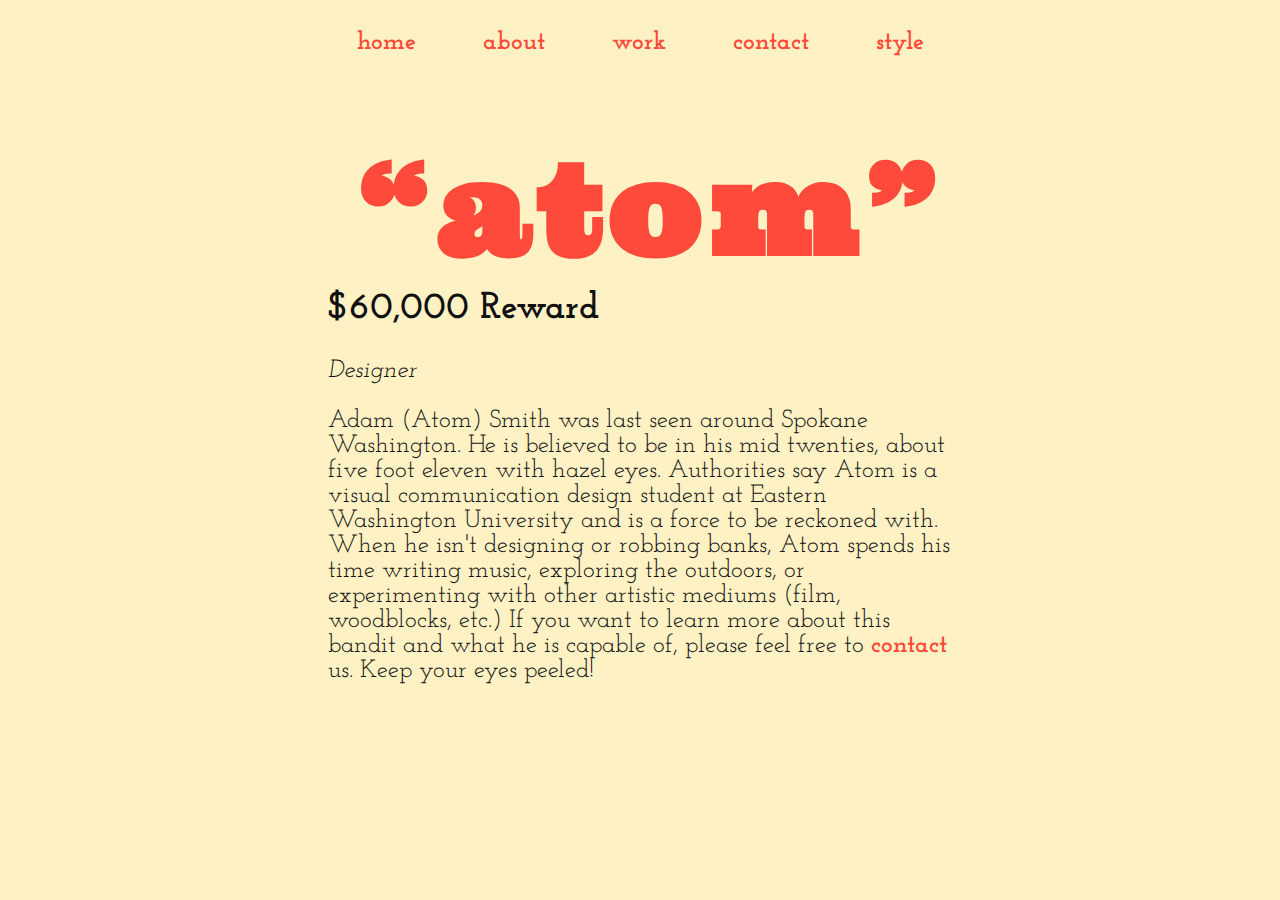
<file: about.html>
<html>
<head>

<link href='http://fonts.googleapis.com/css?family=Ultra' rel='stylesheet' type='text/css'>

<link href='http://fonts.googleapis.com/css?family=Josefin+Slab:400,700' rel='stylesheet' type='text/css'>

<link rel="stylesheet" href="css/normalize.css">
<link rel="stylesheet" type="text/css" href="css/style.css">

<title>atom | about</title>

</head>
<body>
<div class="container">

	<header>
			<nav>
				<ul class="nav">
					<li><a href="index.html">home</a></li>
					<li><a href="about.html">about</a></li>
					<li><a href="work.html">work</a></li>
					<li><a href="contact.html">contact</a></li>
					<li><a href="style-tyle.html">style</a></li>

				</ul>

			</nav>
		</header>
	<div class="style-container">	
	<section>

			<h1 id="ultra">&ldquo; a t o m &rdquo;</h1>

			<h2>$60,000 Reward</h2>
			<em>Designer</em>

			<p>Adam (Atom) Smith was last seen around Spokane Washington. He is believed to be in his mid twenties, about five foot eleven with hazel eyes. Authorities say Atom is a visual communication design student at Eastern Washington University and is a force to be reckoned with. When he isn&#39;t designing or robbing banks, Atom spends his time writing music, exploring the outdoors, or experimenting with other artistic mediums (film, woodblocks, etc.)  If you want to learn more about this bandit and what he is capable of, please feel free to <a href="contact.html">contact</a> us. Keep your eyes peeled! </p>
			
			
	</div>

		<!--<img src="img/atom2.jpg" class="portrait">
-->
		<!-- Clearfix -->
		<div class="clearfix"></div>

	</div>

</body>
</html>
</file>
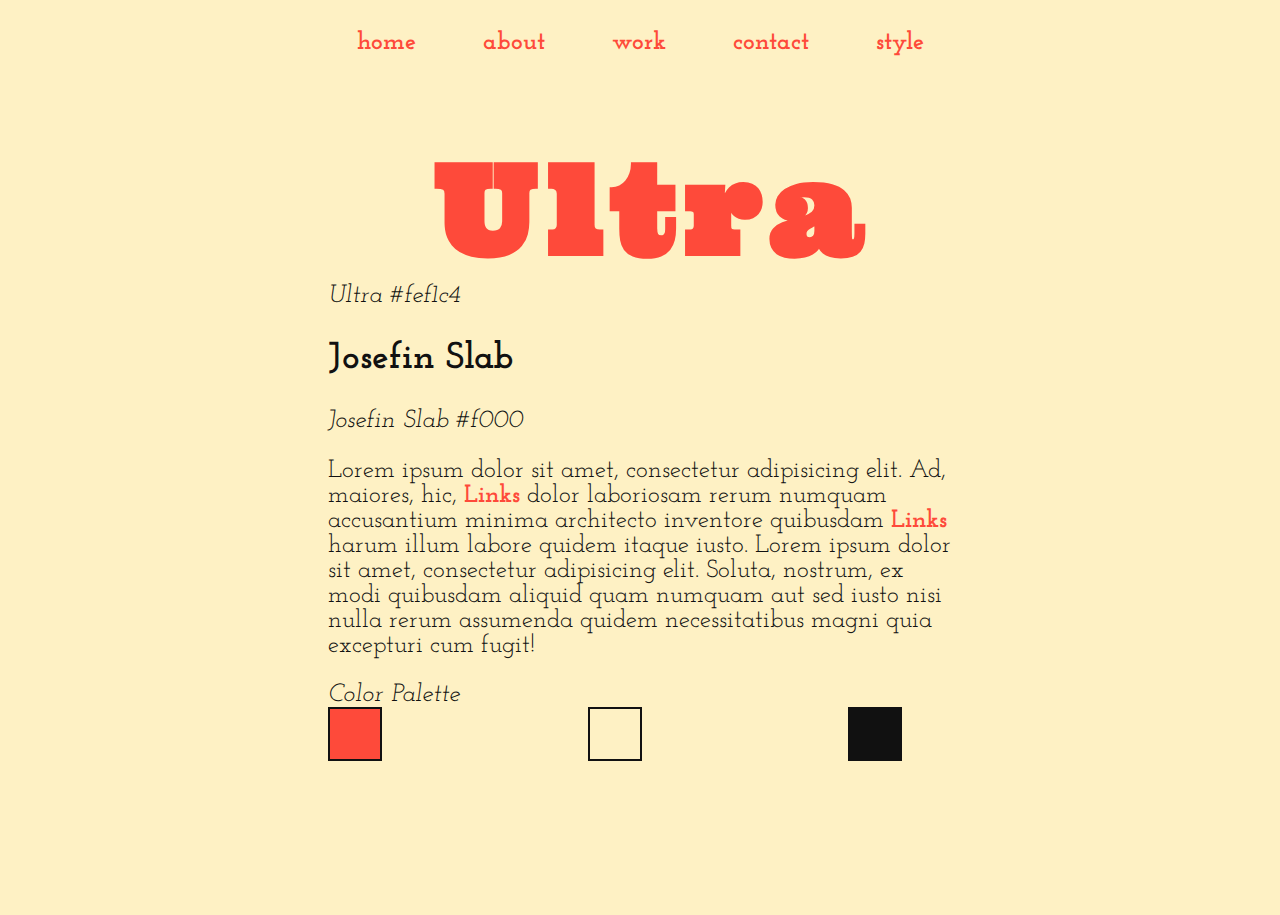
<file: style-tyle.html>
<html>
<head>

<link href='http://fonts.googleapis.com/css?family=Ultra' rel='stylesheet' type='text/css'>

<link href='http://fonts.googleapis.com/css?family=Josefin+Slab:400,700' rel='stylesheet' type='text/css'>

<link rel="stylesheet" href="css/normalize.css">
<link rel="stylesheet" type="text/css" href="css/style.css">

<title>atom | red</title>

</head>
<body>
<div class="container">

	<header>
			<nav>
				<ul class="nav">
					<li><a href="index.html">home</a></li>
					<li><a href="about.html">about</a></li>
					<li><a href="work.html">work</a></li>
					<li><a href="contact.html">contact</a></li>
					<li><a href="style-tyle.html">style</a></li>

				</ul>

			</nav>
		</header>
	<div class="style-container">	
	<section>

			<h1 id="ultra">U l t r a</h1>
			<em>Ultra #fef1c4</em>

			<h2>Josefin Slab</h2>
			<em>Josefin Slab #f000</em>

			<p>Lorem ipsum dolor sit amet, consectetur adipisicing elit. Ad, maiores, hic, <a href="">Links</a> dolor laboriosam rerum numquam accusantium minima architecto inventore quibusdam <a href="">Links </a> harum illum labore quidem itaque iusto. Lorem ipsum dolor sit amet, consectetur adipisicing elit. Soluta, nostrum, ex modi quibusdam aliquid quam numquam aut sed iusto nisi nulla rerum assumenda quidem necessitatibus magni quia excepturi cum fugit!</p>
			
			<em>Color Palette</em>
		</section>
		
		<section>
			
			
			<div class="color-1"></div>
			<div class="color-2"></div>
			<div class="color-3"></div>
			

			<div class="clearfix"></div>
		</section>
		
		<section>
			<div class="pattern-1"></div>
			<div class="pattern-2"></div>
			<div class="pattern-3"></div>
			

			<div class="clearfix"></div>
		</section>
	</div>

		<!--<img src="img/atom2.jpg" class="portrait">
-->
		<!-- Clearfix -->
		<div class="clearfix"></div>

	</div>

</body>
</html>
</file>
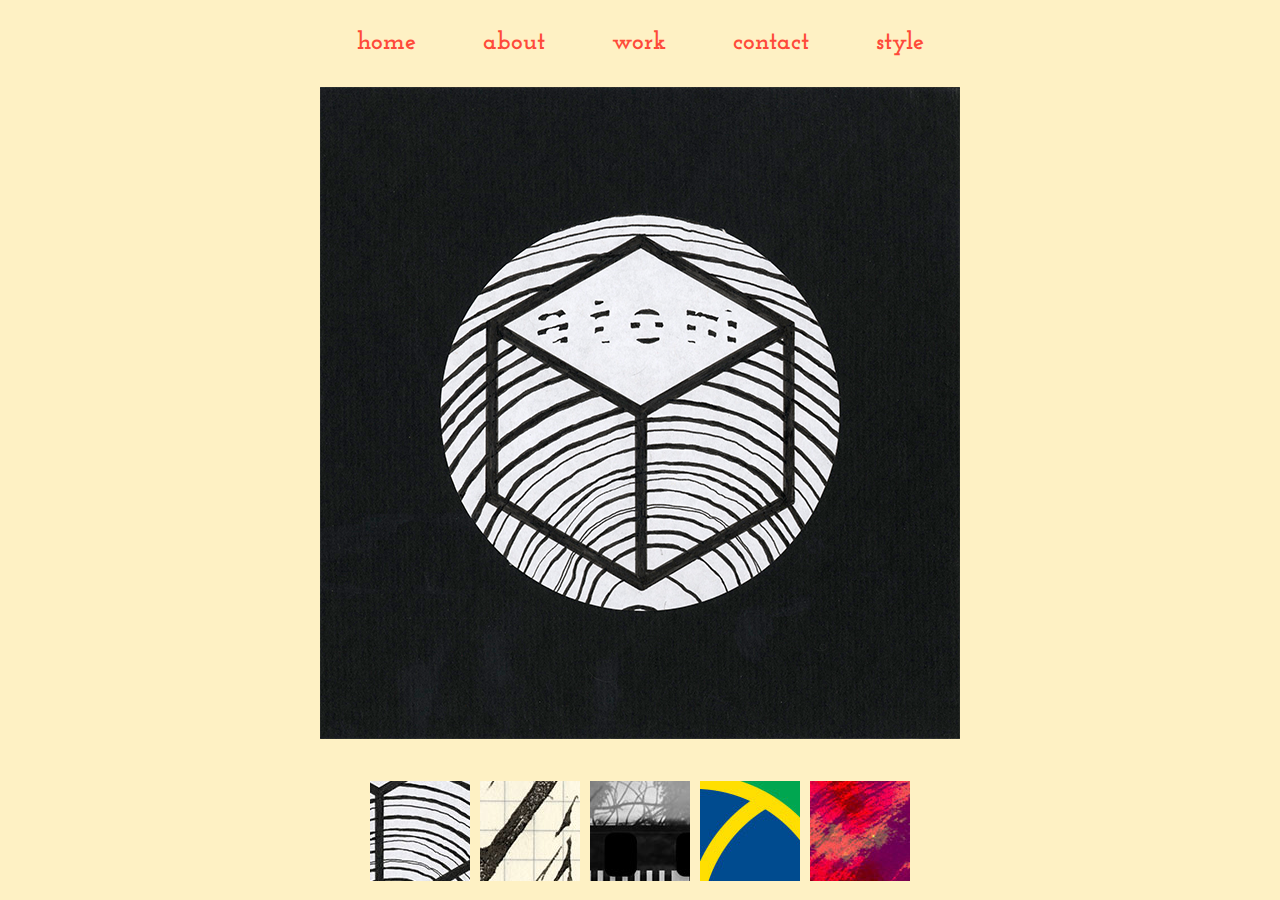
<file: work.html>
<!doctype html>
<html lang="en">
<head>
  <meta charset="UTF-8" />
  <title>atom | work</title>
 

  <link href='http://fonts.googleapis.com/css?family=Ultra' rel='stylesheet' type='text/css'>

  <link href='http://fonts.googleapis.com/css?family=Josefin+Slab:400,700' rel='stylesheet' type='text/css'>
  <link rel="stylesheet" href="css/normalize.css">				
  <link rel="stylesheet" href="css/gallery.css">	 
  <link rel="stylesheet" type="text/css" href="css/style.css">
	
</head>
<body>
	
	<div class="container">
		
		<!-- Your Content -->
		<header>
			<nav>
				<ul class="nav">
					<li><a href="index.html">home</a></li>
					<li><a href="about.html">about</a></li>
					<li><a href="work.html">work</a></li>
					<li><a href="contact.html">contact</a></li>
					<li><a href="style-tyle.html">style</a></li>
					<div class="clearfix"></div>
				</ul>

			</nav>
		</header>



		<div class="gallery items-5">
			  <div id="item-1" class="control-operator"></div>
			  <div id="item-2" class="control-operator"></div>
			  <div id="item-3" class="control-operator"></div>
			  <div id="item-4" class="control-operator"></div>
			  <div id="item-5" class="control-operator"></div>
			  
			 
			  <figure class="item">
			    <img src="img/gallery/1.png" alt="">
			  </figure>

			  <figure class="item">
			    <img src="img/gallery/2.png" alt="">
			  </figure>

			  <figure class="item">
			    <img src="img/gallery/3.png" alt="">
			  </figure>

			  <figure class="item">
			 
			    <img src="img/gallery/4.png" alt="">
			  </figure>

			  <figure class="item">
			    <img src="img/gallery/5.png" alt="">
			    <p>concert</p>
			  </figure>

			
			 
			 
			
			  <div class="controls">
			    <a href="#item-1" class="control-button">
			    	<img src="img/gallery/1-thumb.jpg" alt="">
			    </a>
			    <a href="#item-2" class="control-button">
			    	<img src="img/gallery/2-thumb.jpg" alt="">
			    </a>
			    <a href="#item-3" class="control-button">
					<img src="img/gallery/3-thumb.jpg" alt="">
			    </a>
			    <a href="#item-4" class="control-button">
					<img src="img/gallery/4-thumb.jpg" alt="">
			    </a>
			    <a href="#item-5" class="control-button">
					<img src="img/gallery/5-thumb.jpg" alt="">
			    </a>
			    
			  </div>
			</div>

		<!-- Clearfix -->
		<div class="clear"></div>

	</div>
	
  
</body>
</html>
</file>
<file: css/style.css>
h1	{
	font-family: 'Ultra', serif;
	color: #fe4a3a;
	font-size: 5em;
	margin-bottom: 25px;
	margin-top: 5%;
	overflow: visible;
	letter-spacing: -15px;
	line-height: 80%;
}

.nav{
    border-width: 1px 0;
    list-style: none;
    margin: 0;
    padding: 0;
    margin-top: 20px;
    text-align: center;
}
.nav li{
    display: inline;
}
.nav a{
    display:inline-block;
    padding: 10px 30px;
}

h2 {
	font-family: 'Josefin Slab', serif;
	color: #111;
	font-weight: 700;
}

body {
	background: #fef1c4;
	font-family: 'Josefin Slab', serif;
	font-size: 1.56em;
}
 
section {
	color: #111;
}

a {
	text-decoration: none;
	border-bottom-width: 1px;
	color: #fe4a3a;
	font-weight: 700;
}

a:hover {
	opacity: .5;
}

.left-col {
	display: inline;
	width: 620px;
	float: left;
}

.right-col {
	display: inline;
	width: 620px;
	height: 394px;
	float: left;
}

.portrait {
	max-width: 50%;
	margin: 5% 25%;
	border-radius: 100%;
	border: solid .5em;
	border-color: #fe4a3a;
	/*position: absolute;
	top: 0;
	left: 0;*/
}

.name {
	width: 100%;
	margin: 0;
	margin-top: -100px;
	text-align: center;
	/*position: absolute;*/
    
    
}

#contact {
	border-color: red;
	border-width: 1px;
	text-align: center;
}

#contact:hover {
	opacity: .5;
}

.color-1 {
	width: 50px;
	height: 50px;
	background: #fe4a3a;
	border: solid 2px;
	float: left;

}

.color-2 {
	width: 50px;
	height: 50px;
	background: #fef1c4;
	border: solid 2px;
	float: left;
	margin: 0 33%;
}

.color-3 {
	width: 50px;
	height: 50px;
	background: #111;
	border: solid 2px;
	float: left;
}

.clearfix {
  overflow: auto;
  clear: both;
}

.style-container {
	width: 95%;
	margin: 12% auto;
	max-width: 625px;
}


#ultra {
	text-align: center;
	margin-top: -60px;
}

/*figure .item {
	width: 50%;
}*/

.gallery .control-button {
  color: #ccc;
  color: rgba(255, 255, 255, 0.4);
}

.gallery .control-button:hover {
  color: white;
  color: rgba(255, 255, 255, 0.8);
}

/*
  Gallery Items
*/
.gallery {
  position: relative;
  height: 715px;
}

/* 
 - Item Dimensions
 - Change as Needed
*/
.gallery .item {
  height: 700px;
  overflow: hidden;
  text-align: center;
}

.gallery .controls {
  position: absolute;
  bottom: -120px;
  width: 100%;
  text-align: center;
}

/* 
  - Disc Styling from Original CSS Galery 
  - Delete, or override as needed
*/
.gallery .control-button {
  display: inline-block;
  margin: 0 .02em;
  font-size: 3em;
  text-align: center;
  text-decoration: none;
  transition: color .1s;
}
@media (min-width: 1260px) {
	/*body{
		background: red;
	}*/
}


@media (max-width: 1169px) {
	/*body {
		background: yellow;
	}*/
	h1 {
		font-size: 4.5em;
		letter-spacing: -13px;
		margin-top: 25%;
	}

	.nav a {
        padding: 10px 20px;
     }

    #contact {
  		margin-top: 5%;
  		}     
	
}
@media (max-width: 672px) {



}
@media (max-width: 590px) {
	/*body {
		background: orange;
	}*/
	h1 {
		font-size: 3em;
		letter-spacing: -8px;
		margin-top: 25%;

	}
	p {
		font-size: .8em;
  		margin: 0 10%; 
	}
	h2 {
		font-size: 1em;
		margin: 0 10%;
		line-height: 2;
	}

	#ultra {
		margin-top: -40px;
	}

	em {
		font-size: 1em;
		margin: 10px 10%;
		line-height: 2; 
	}
	.nav a {
  		padding: 10px 10px;
  	}

  	#contact {
  
  		margin-top: 5%;
  		letter-spacing: -3px;

  	}

  	.color-1 {

  		margin: 0 10%; 
  	}

  	.color-2 {
  		
  		margin: 0 10%; 
  	}

  	.color-3 {
  		
  		margin: 0 10%; 
  	}


	
}

@media (max-width: 460px) {
	/*body{
		background: blue;
	}*/

	/*.nav a{
    display:inline-block;
    padding: 5px 8px;
    border: 1px solid red;
}*/
/* ul .nav {
 	border: 1px solid red;
 }*/

 h1 {
 	font-size: 2em;
 	 margin-top: 30%;

 }
 .nav a {
  padding: 20px 4px;
}

.color-1 {
	margin: 10px 8%;
}
.color-2 {
	margin: 10px 8%;
}
.color-3 {
	margin: 10px 8%;
}

}
</file>
<file: css/gallery.css>
.gallery .control-operator:target ~ .controls .control-button {
  color: #ccc;
  color: rgba(255, 255, 255, 0.4);
}

.gallery .control-button:first-of-type, .items-2 .control-operator:nth-of-type(1):target ~ .controls .control-button:nth-of-type(1), .items-2 .control-operator:nth-of-type(2):target ~ .controls .control-button:nth-of-type(2), .items-3 .control-operator:nth-of-type(1):target ~ .controls .control-button:nth-of-type(1), .items-3 .control-operator:nth-of-type(2):target ~ .controls .control-button:nth-of-type(2), .items-3 .control-operator:nth-of-type(3):target ~ .controls .control-button:nth-of-type(3), .items-4 .control-operator:nth-of-type(1):target ~ .controls .control-button:nth-of-type(1), .items-4 .control-operator:nth-of-type(2):target ~ .controls .control-button:nth-of-type(2), .items-4 .control-operator:nth-of-type(3):target ~ .controls .control-button:nth-of-type(3), .items-4 .control-operator:nth-of-type(4):target ~ .controls .control-button:nth-of-type(4), .items-5 .control-operator:nth-of-type(1):target ~ .controls .control-button:nth-of-type(1), .items-5 .control-operator:nth-of-type(2):target ~ .controls .control-button:nth-of-type(2), .items-5 .control-operator:nth-of-type(3):target ~ .controls .control-button:nth-of-type(3), .items-5 .control-operator:nth-of-type(4):target ~ .controls .control-button:nth-of-type(4), .items-5 .control-operator:nth-of-type(5):target ~ .controls .control-button:nth-of-type(5) {
  color: white;
  color: rgba(255, 255, 255, 0.8);
}

.gallery .item:first-of-type {
  position: static;
  opacity: 1;
}
.gallery .item {
  position: absolute;
  top: 0;
  left: 0;
  width: 100%;
  height: 100%;
  opacity: 0;
  transition: opacity .5s;
}
.gallery .control-operator {
  display: none;
}
.gallery .control-operator:target ~ .item {
  pointer-events: none;
  opacity: 0;
  animation: none;
}
.gallery .control-operator:target ~ .controls .control-button {
  animation: none;
}

@keyframes controlAnimation-2 {
  0% {
    color: #ccc;
    color: rgba(255, 255, 255, 0.4);
  }

  14.3%,
  50% {
    color: white;
    color: rgba(255, 255, 255, 0.8);
  }

  64.3%,
  100% {
    color: #ccc;
    color: rgba(255, 255, 255, 0.4);
  }
}

@keyframes galleryAnimation-2 {
  0% {
    opacity: 0;
  }

  14.3%,
  50% {
    opacity: 1;
  }

  64.3%,
  100% {
    opacity: 0;
  }
}

.items-2.autoplay .control-button {
  animation: controlAnimation-2 14s infinite;
}
.items-2.autoplay .item {
  animation: galleryAnimation-2 14s infinite;
}
.items-2 .control-operator:nth-of-type(1):target ~ .item:nth-of-type(1) {
  pointer-events: auto;
  opacity: 1;
}
.items-2 .control-button:nth-of-type(1),
.items-2 .item:nth-of-type(1) {
  animation-delay: -2s;
}
.items-2 .control-operator:nth-of-type(2):target ~ .item:nth-of-type(2) {
  pointer-events: auto;
  opacity: 1;
}
.items-2 .control-button:nth-of-type(2),
.items-2 .item:nth-of-type(2) {
  animation-delay: 5s;
}

@keyframes controlAnimation-3 {
  0% {
    color: #ccc;
    color: rgba(255, 255, 255, 0.4);
  }

  9.5%,
  33.3% {
    color: white;
    color: rgba(255, 255, 255, 0.8);
  }

  42.9%,
  100% {
    color: #ccc;
    color: rgba(255, 255, 255, 0.4);
  }
}

@keyframes galleryAnimation-3 {
  0% {
    opacity: 0;
  }

  9.5%,
  33.3% {
    opacity: 1;
  }

  42.9%,
  100% {
    opacity: 0;
  }
}

.items-3.autoplay .control-button {
  animation: controlAnimation-3 21s infinite;
}
.items-3.autoplay .item {
  animation: galleryAnimation-3 21s infinite;
}
.items-3 .control-operator:nth-of-type(1):target ~ .item:nth-of-type(1) {
  pointer-events: auto;
  opacity: 1;
}
.items-3 .control-button:nth-of-type(1),
.items-3 .item:nth-of-type(1) {
  animation-delay: -2s;
}
.items-3 .control-operator:nth-of-type(2):target ~ .item:nth-of-type(2) {
  pointer-events: auto;
  opacity: 1;
}
.items-3 .control-button:nth-of-type(2),
.items-3 .item:nth-of-type(2) {
  animation-delay: 5s;
}
.items-3 .control-operator:nth-of-type(3):target ~ .item:nth-of-type(3) {
  pointer-events: auto;
  opacity: 1;
}
.items-3 .control-button:nth-of-type(3),
.items-3 .item:nth-of-type(3) {
  animation-delay: 12s;
}

@keyframes controlAnimation-4 {
  0% {
    color: #ccc;
    color: rgba(255, 255, 255, 0.4);
  }

  7.1%,
  25% {
    color: white;
    color: rgba(255, 255, 255, 0.8);
  }

  32.1%,
  100% {
    color: #ccc;
    color: rgba(255, 255, 255, 0.4);
  }
}

@keyframes galleryAnimation-4 {
  0% {
    opacity: 0;
  }

  7.1%,
  25% {
    opacity: 1;
  }

  32.1%,
  100% {
    opacity: 0;
  }
}

.items-4.autoplay .control-button {
  animation: controlAnimation-4 28s infinite;
}
.items-4.autoplay .item {
  animation: galleryAnimation-4 28s infinite;
}
.items-4 .control-operator:nth-of-type(1):target ~ .item:nth-of-type(1) {
  pointer-events: auto;
  opacity: 1;
}
.items-4 .control-button:nth-of-type(1),
.items-4 .item:nth-of-type(1) {
  animation-delay: -2s;
}
.items-4 .control-operator:nth-of-type(2):target ~ .item:nth-of-type(2) {
  pointer-events: auto;
  opacity: 1;
}
.items-4 .control-button:nth-of-type(2),
.items-4 .item:nth-of-type(2) {
  animation-delay: 5s;
}
.items-4 .control-operator:nth-of-type(3):target ~ .item:nth-of-type(3) {
  pointer-events: auto;
  opacity: 1;
}
.items-4 .control-button:nth-of-type(3),
.items-4 .item:nth-of-type(3) {
  animation-delay: 12s;
}
.items-4 .control-operator:nth-of-type(4):target ~ .item:nth-of-type(4) {
  pointer-events: auto;
  opacity: 1;
}
.items-4 .control-button:nth-of-type(4),
.items-4 .item:nth-of-type(4) {
  animation-delay: 19s;
}

@keyframes controlAnimation-5 {
  0% {
    color: #ccc;
    color: rgba(255, 255, 255, 0.4);
  }

  5.7%,
  20% {
    color: white;
    color: rgba(255, 255, 255, 0.8);
  }

  25.7%,
  100% {
    color: #ccc;
    color: rgba(255, 255, 255, 0.4);
  }
}

@keyframes galleryAnimation-5 {
  0% {
    opacity: 0;
  }

  5.7%,
  20% {
    opacity: 1;
  }

  25.7%,
  100% {
    opacity: 0;
  }
}

.items-5.autoplay .control-button {
  animation: controlAnimation-5 35s infinite;
}
.items-5.autoplay .item {
  animation: galleryAnimation-5 35s infinite;
}
.items-5 .control-operator:nth-of-type(1):target ~ .item:nth-of-type(1) {
  pointer-events: auto;
  opacity: 1;
}
.items-5 .control-button:nth-of-type(1),
.items-5 .item:nth-of-type(1) {
  animation-delay: -2s;
}
.items-5 .control-operator:nth-of-type(2):target ~ .item:nth-of-type(2) {
  pointer-events: auto;
  opacity: 1;
}
.items-5 .control-button:nth-of-type(2),
.items-5 .item:nth-of-type(2) {
  animation-delay: 5s;
}
.items-5 .control-operator:nth-of-type(3):target ~ .item:nth-of-type(3) {
  pointer-events: auto;
  opacity: 1;
}
.items-5 .control-button:nth-of-type(3),
.items-5 .item:nth-of-type(3) {
  animation-delay: 12s;
}
.items-5 .control-operator:nth-of-type(4):target ~ .item:nth-of-type(4) {
  pointer-events: auto;
  opacity: 1;
}
.items-5 .control-button:nth-of-type(4),
.items-5 .item:nth-of-type(4) {
  animation-delay: 19s;
}
.items-5 .control-operator:nth-of-type(5):target ~ .item:nth-of-type(5) {
  pointer-events: auto;
  opacity: 1;
}
.items-5 .control-button:nth-of-type(5),
.items-5 .item:nth-of-type(5) {
  animation-delay: 26s;
}


.items-6 .control-operator:nth-of-type(6):target ~ .item:nth-of-type(6) {
  opacity: 1;
}
</file>
